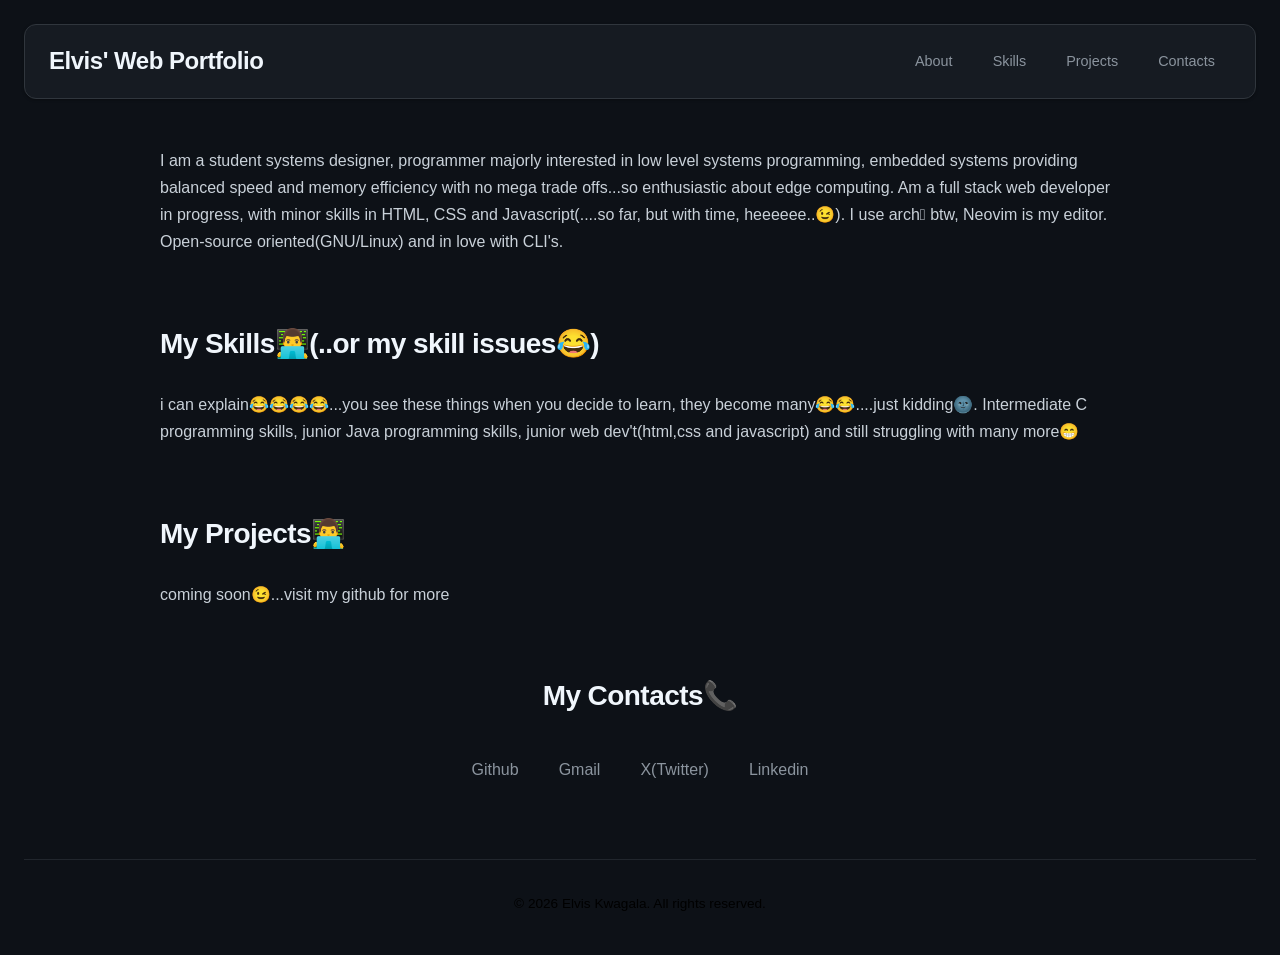
<file: home.html>
<!DOCTYPE html>
<html lang="en-us">

<head>
	<title>Elvis | CV</title>
	<meta charset="utf-8">
	<meta name="viewport" content="width=device-width, initial-scale=1.0">
	<link rel="stylesheet" href="style.css" type="text/css">
</head>

<body>
	<header id="page-title">
		<h1 id="h1" style="text-align:left;"><strong>Elvis' Web Portfolio</strong></h1>
		<nav id="main-nav">
			<a href="#about">About</a>
			<a href="#skills">Skills</a>
			<a href="#projects">Projects</a>
			<a href="#contacts">Contacts</a>
		</nav>
	</header>

	<main id="content">
		<section id="about">
			<p id="about-text">
				I am a student systems designer, programmer majorly interested in low level systems
				programming, embedded systems providing balanced speed and memory efficiency with no
				mega trade offs...so enthusiastic about edge computing. Am a full stack web developer in
				progress, with minor skills in HTML, CSS and Javascript(....so far, but with time,
				heeeeee..😉). I use arch btw, Neovim is my editor. Open-source oriented(GNU/Linux) and
				in love with CLI's.
			</p>
		</section>
		<section id="skills">
			<h2>My Skills👨‍💻(..or my skill issues😂)</h2>
			<p>
				i can explain😂😂😂😂...you see these things when you decide to learn, they become
				many😂😂....just kidding🌚. Intermediate C programming skills, junior Java programming
				skills, junior web dev't(html,css and javascript) and still struggling with many more😁
			</p>
		</section>
		<section id="projects">
			<h2>My Projects👨‍💻</h2>
			<p>coming soon😉...visit my github for more</p>
		</section>
		<section id="contacts">
			<h2>My Contacts📞</h2>
			<nav id="contacts-nav">
				<a style=":hover{background-color:yellow;color:black;}"
					href="https://github.com/ejr-arch">Github</a>
				<a href="mailto: macmiles670@gmail.com">Gmail</a>
				<a href="https://x.com/@elvis_kwagala">X(Twitter)</a>
				<a href="https://linkedin.com/in/elvis-kwagala-2954a33a0">Linkedin</a>
			</nav>
		</section>
	</main>
	<footer>
		<p style="color:black;">© 2026 Elvis Kwagala. All rights reserved.</p>
	</footer>
</body>

</html>
</file>
<file: style.css>
* {
	margin: 0;
	padding: 0;
	box-sizing: border-box;
}

body {
	font-family: 'Helvetica Neue', -apple-system, BlinkMacSystemFont, sans-serif;
	line-height: 1.7;
	background-color: #0d1117;
	color: #c9d1d9;
	padding: 24px;
	min-height: 100vh;
}

#page-title {
	background: #161b22;
	border: 1px solid #30363d;
	border-radius: 12px;
	padding: 16px 24px;
	display: flex;
	justify-content: space-between;
	align-items: center;
	margin-bottom: 48px;
	box-shadow: 0 1px 3px rgba(0, 0, 0, 0.3);
}

#h1 {
	font-size: 1.5rem;
	font-weight: 700;
	color: #f0f6fc;
	letter-spacing: -0.02em;
	text-transform: none;
}

#main-nav {
	display: flex;
	gap: 8px;
}

#main-nav a {
	color: #8b949e;
	font-size: 0.9rem;
	font-weight: 500;
	padding: 8px 16px;
	border-radius: 8px;
	transition: all 0.2s;
	text-decoration: none;
}

#main-nav a:hover {
	color: #f0f6fc;
	background: #21262d;
	transform: none;
	box-shadow: none;
}

section {
	max-width: 960px;
	margin: 0 auto 64px;
}

h2 {
	font-size: 1.75rem;
	font-weight: 700;
	color: #f0f6fc;
	margin-bottom: 24px;
	letter-spacing: -0.02em;
}

#about-text p {
	font-size: 1.1rem;
	color: #c9d1d9;
	margin-bottom: 16px;
	max-width: 720px;
	line-height: 1.8;
}

.skills-grid {
	display: grid;
	grid-template-columns: repeat(auto-fill, minmax(200px, 1fr));
	gap: 16px;
}

.skill-card {
	background: #161b22;
	border: 1px solid #30363d;
	border-radius: 12px;
	padding: 20px;
	transition: border-color 0.2s, transform 0.2s;
}

.skill-card:hover {
	border-color: #f0e68c;
	transform: translateY(-2px);
}

.skill-card i {
	font-size: 1.5rem;
	color: #f0e68c;
	margin-bottom: 12px;
}

.skill-card h3 {
	font-size: 1rem;
	font-weight: 600;
	color: #f0f6fc;
	margin-bottom: 6px;
}

.skill-card p {
	font-size: 0.85rem;
	color: #8b949e;
	line-height: 1.5;
}

.project-stack {
	display: flex;
	flex-wrap: wrap;
	gap: 6px;
	margin-bottom: 12px;
}

.stack-badge {
	font-size: 0.72rem;
	padding: 3px 10px;
	border-radius: 20px;
	background: #1c2333;
	color: #f0e68c;
	border: 1px solid #2d3348;
	font-weight: 500;
	letter-spacing: 0.01em;
}

.project-card.featured {
	border-color: #f0e68c;
	position: relative;
}

.project-card.featured h3 {
	padding-right: 80px;
}

.project-card.featured::before {
	content: "Featured";
	position: absolute;
	top: 12px;
	right: 12px;
	font-size: 0.65rem;
	font-weight: 600;
	text-transform: uppercase;
	letter-spacing: 0.08em;
	padding: 4px 10px;
	border-radius: 6px;
	background: #f0e68c;
	color: #0d1117;
}

.projects-grid {
	display: grid;
	grid-template-columns: repeat(auto-fill, minmax(280px, 1fr));
	gap: 16px;
}

.project-card {
	background: #161b22;
	border: 1px solid #30363d;
	border-radius: 12px;
	padding: 24px;
	display: flex;
	flex-direction: column;
	transition: border-color 0.2s, transform 0.2s;
}

.project-card:hover {
	border-color: #f0e68c;
	transform: translateY(-2px);
}

.project-card h3 {
	font-size: 1.1rem;
	font-weight: 600;
	color: #f0f6fc;
	margin-bottom: 8px;
}

.project-lang {
	font-size: 0.85rem;
	color: #f0e68c;
	margin-bottom: 12px;
}

.project-lang i {
	margin-right: 4px;
}

.project-card p {
	font-size: 0.9rem;
	color: #8b949e;
	line-height: 1.6;
	margin-bottom: 16px;
	flex: 1;
}

.project-card a {
	color: #58a6ff;
	font-size: 0.85rem;
	font-weight: 500;
	text-decoration: none;
	display: inline-flex;
	align-items: center;
	gap: 6px;
	transition: color 0.2s;
}

.project-card a:hover {
	color: #f0e68c;
}

#contacts {
	text-align: center;
}

#contacts p {
	font-size: 1rem;
	color: #8b949e;
	margin-bottom: 24px;
}

#contacts-nav {
	display: flex;
	justify-content: center;
	gap: 16px;
}

#contacts-nav a {
	color: #8b949e;
	padding: 12px;
	border-radius: 50%;
	transition: all 0.2s;
	display: inline-flex;
	align-items: center;
	justify-content: center;
}

#contacts-nav a:hover {
	color: #f0e68c;
	background: #21262d;
	transform: translateY(-2px);
	box-shadow: none;
}

.projects-more {
	display: flex;
	flex-direction: column;
	align-items: center;
	justify-content: center;
	padding: 40px;
	border-radius: 12px;
	border: 2px dashed #30363d;
	background: #161b22;
	text-decoration: none;
	transition: border-color 0.2s, background 0.2s;
	margin-top: 16px;
	cursor: pointer;
}

.projects-more:hover {
	border-color: #f0e68c;
	background: #1c2333;
}

.more-icon {
	font-size: 2rem;
	font-weight: 700;
	color: #8b949e;
	letter-spacing: 4px;
	line-height: 1;
	margin-bottom: 8px;
	transition: color 0.2s;
}

.projects-more:hover .more-icon {
	color: #f0e68c;
}

.more-label {
	font-size: 0.9rem;
	color: #58a6ff;
	font-weight: 500;
	transition: color 0.2s;
}

.projects-more:hover .more-label {
	color: #f0e68c;
}

footer {
	text-align: center;
	padding: 32px 0 16px;
	border-top: 1px solid #21262d;
}

footer p {
	font-size: 0.85rem;
	color: #484f58;
}

a {
	text-decoration: none;
}

img {
	max-width: 100%;
	height: auto;
}

@media screen and (max-width: 640px) {
	#page-title {
		flex-direction: column;
		gap: 12px;
		padding: 16px;
	}

	#main-nav {
		flex-wrap: wrap;
		justify-content: center;
	}

	.skills-grid {
		grid-template-columns: repeat(auto-fill, minmax(150px, 1fr));
	}

	.projects-grid {
		grid-template-columns: 1fr;
	}

	h2 {
		font-size: 1.4rem;
	}

	#about-text p {
		font-size: 1rem;
	}
}
</file>
